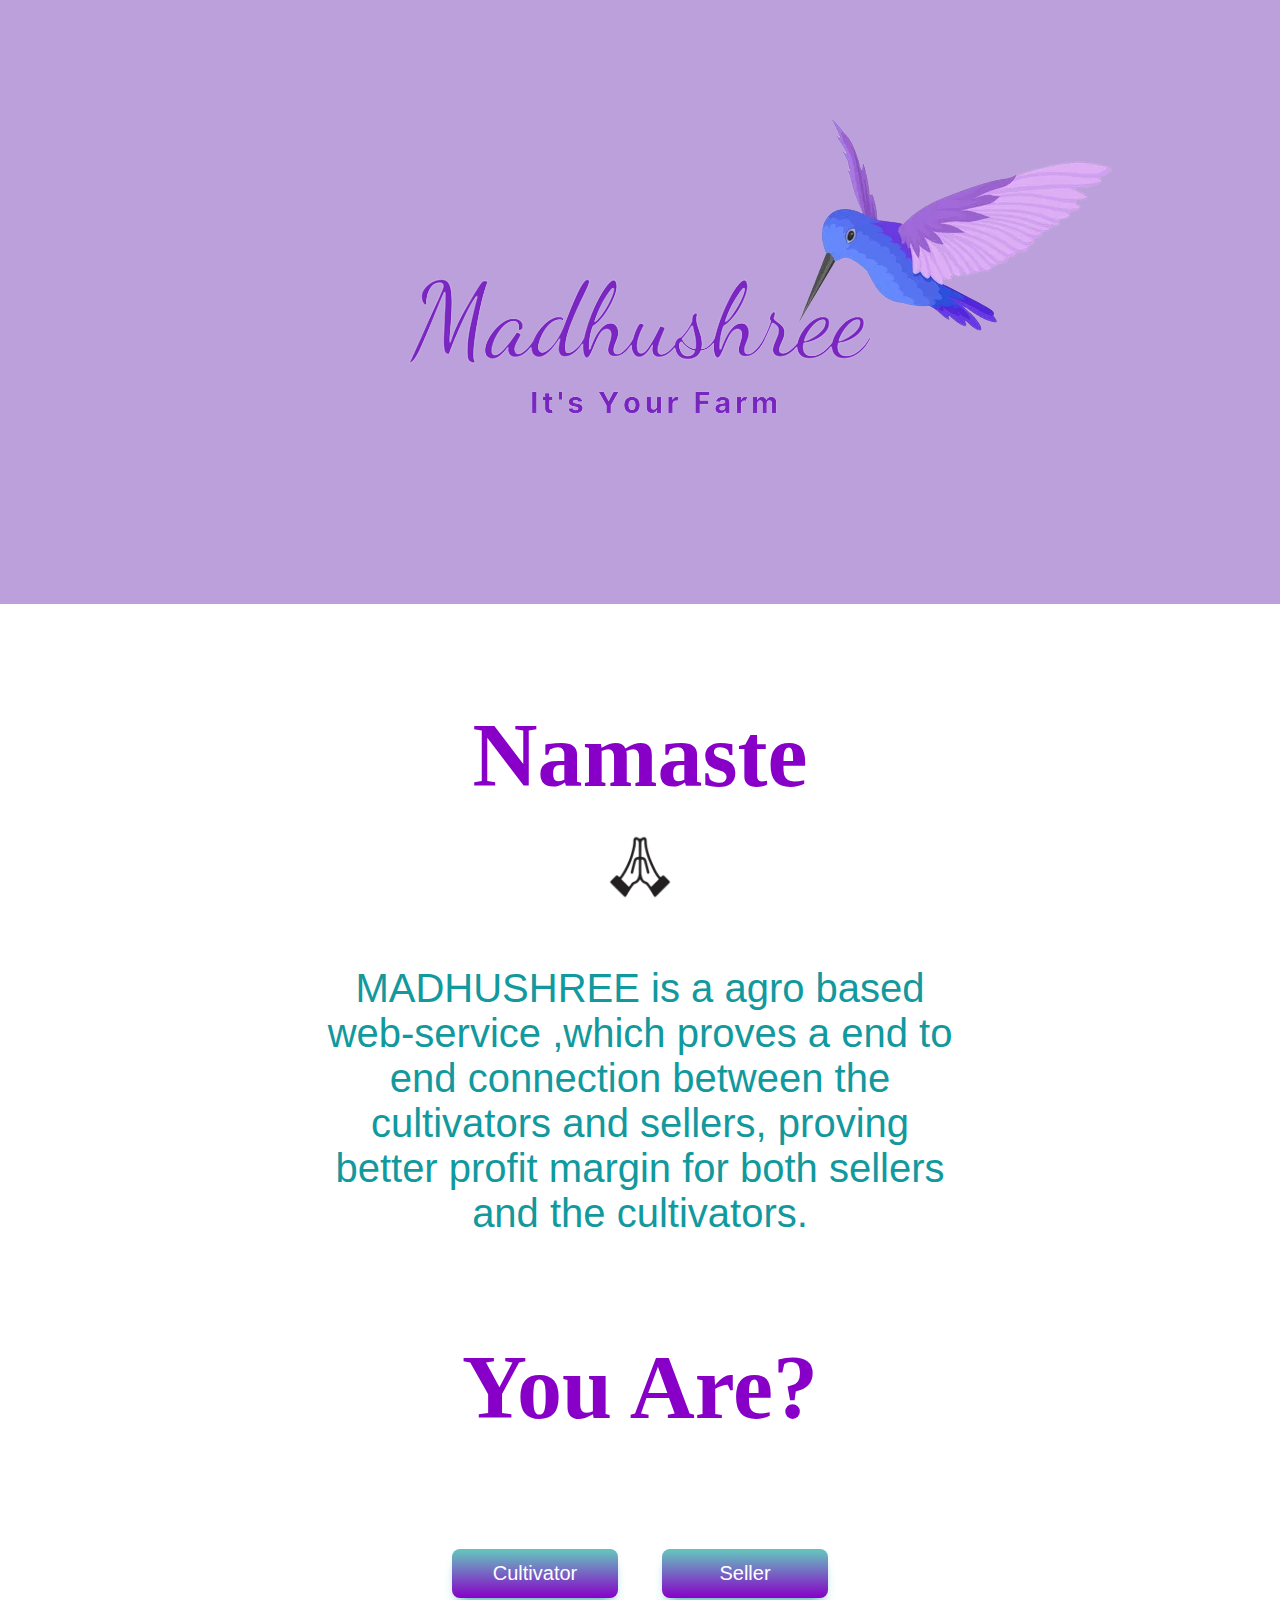
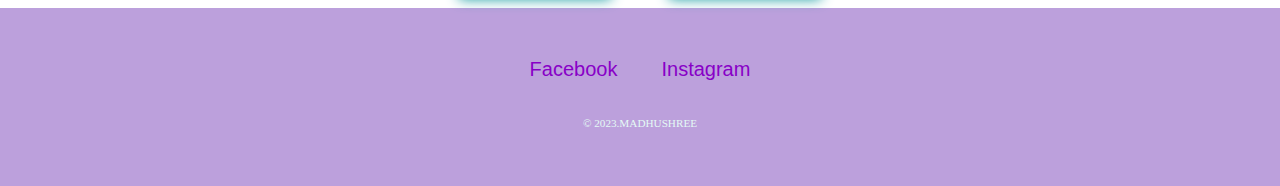
<file: index.html>
<!DOCTYPE html>
<html lang="en">
<head>
  <meta charset="UTF-8">
  <title>MADHUSHREE</title>
 <link rel="stylesheet" href="css/styles.css">
  <link rel="shortcut icon" href="images/favicon.ico" type="image/x-icon">
 </head>
<body>
  
  <div class="top-container">
    <img class="top-bird" src="images/bird1.png" alt="bird-image">
    
    <!--<img class="bottom-bird" src="images/bird2.png" alt="bird-image">-->
    <img src="images/farmrem.png" alt="LOGO">
    </div>
  <div class="middle-container">
    <div class="profile">
      <h1>Namaste</h1>
    </div>
    
       <img src="images/namaskar.png" alt="Namaste"height="120" />
    
    <div class="profile">
      <p class="intro"><h2>MADHUSHREE is a agro based web-service ,which proves a end to end connection between the cultivators and sellers, proving better profit margin for both sellers and the cultivators.</p>
      </h2>
    </div>
    
    
    <div class="Question">
      <h1>You Are?</h1>
      </div>
  </div>

  
  
  <div>
    <a class="btn" href="form_cultivator.html"target="_main">Cultivator</a>
    <a class="btn" href="form_seller.html"target="_main">Seller</a>
  </div>
  <div class="bottom-container">
    <a class="footer-link" >Facebook</a>
    <a class="footer-link" >Instagram</a>
    <p class="copyright">© 2023.MADHUSHREE</p>
  </div>

</body>
</html>
</file>
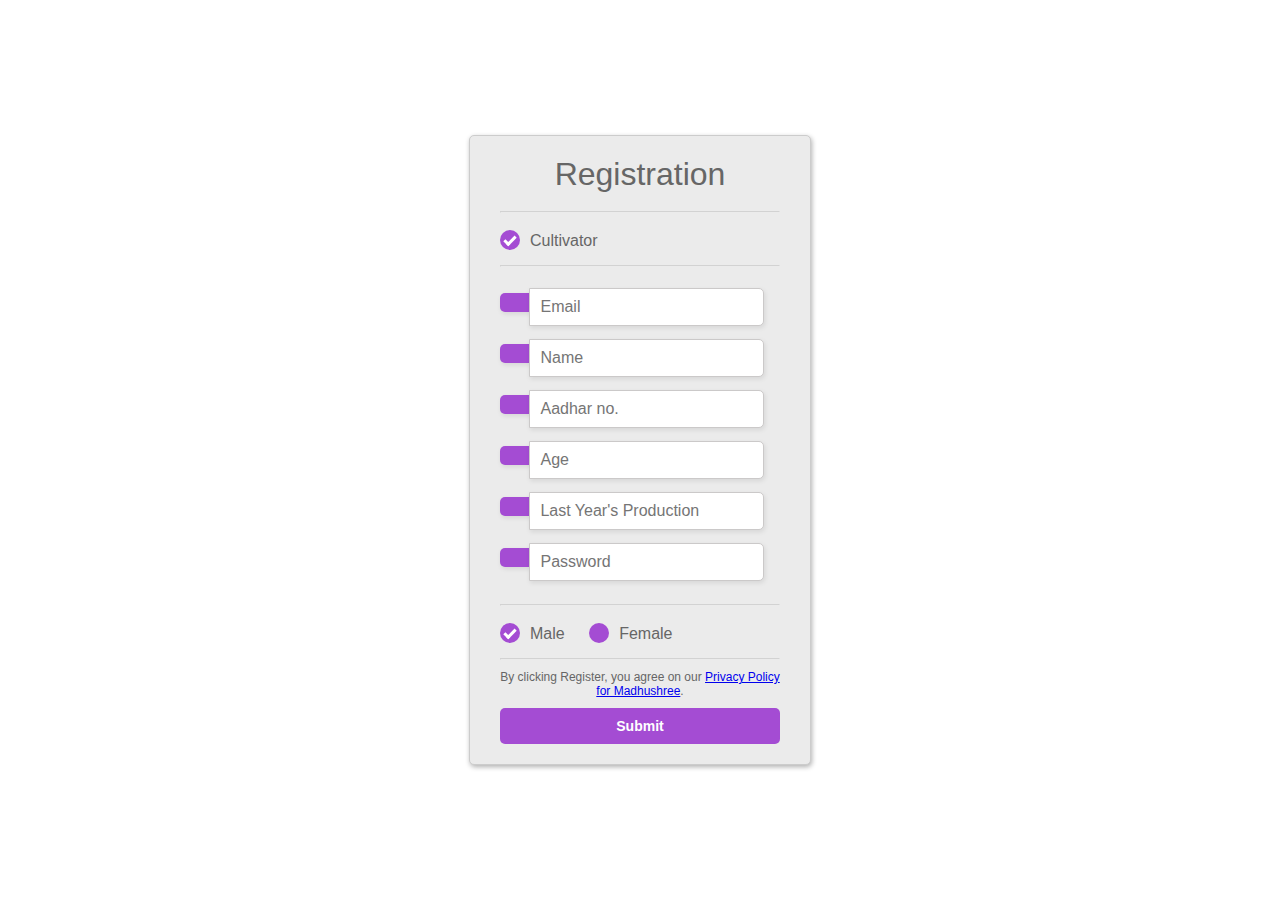
<file: form_cultivator.html>
<!DOCTYPE html>
<html>
  <head>

    <title>Cultivator registration form</title>
    <link rel="shortcut icon" href="images/favicon.ico" type="image/x-icon">
    <style>
      html, body {
      display: flex;
      justify-content: center;
      height: 100%;
      }
      body, div, h1, form, input, p { 
      padding: 0;
      margin: 0;
      outline: none;
      font-family: Roboto, Arial, sans-serif;
      font-size: 16px;
      color: #666;
      }
      h1 {
      padding: 10px 0;
      font-size: 32px;
      font-weight: 300;
      text-align: center;
      }
      p {
      font-size: 12px;
      }
      hr {
      color: #a9a9a9;
      opacity: 0.3;
      }
      .main-block {
      max-width: 340px; 
      min-height: 460px; 
      padding: 10px 0;
      margin: auto;
      border-radius: 5px; 
      border: solid 1px #ccc;
      box-shadow: 1px 2px 5px rgba(0,0,0,.31); 
      background: #ebebeb; 
      }
      form {
      margin: 0 30px;
      }
      .account-type, .gender {
      margin: 15px 0;
      }
      input[type=radio] {
      display: none;
      }
      label#icon {
      margin: 0;
      border-radius: 5px 0 0 5px;
      }
      label.radio {
      position: relative;
      display: inline-block;
      padding-top: 4px;
      margin-right: 20px;
      text-indent: 30px;
      overflow: visible;
      cursor: pointer;
      }
      label.radio:before {
      content: "";
      position: absolute;
      top: 2px;
      left: 0;
      width: 20px;
      height: 20px;
      border-radius: 50%;
      background: #a44cd3;
      }
      label.radio:after {
      content: "";
      position: absolute;
      width: 9px;
      height: 4px;
      top: 8px;
      left: 4px;
      border: 3px solid #fff;
      border-top: none;
      border-right: none;
      transform: rotate(-45deg);
      opacity: 0;
      }
      input[type=radio]:checked + label:after {
      opacity: 1;
      }
      input[type=text], input[type=password] {
      width: calc(100% - 57px);
      height: 36px;
      margin: 13px 0 0 -5px;
      padding-left: 10px; 
      border-radius: 0 5px 5px 0;
      border: solid 1px #cbc9c9; 
      box-shadow: 1px 2px 5px rgba(0,0,0,.09); 
      background: #fff; 
      }
      input[type=password] {
      margin-bottom: 15px;
      }
      #icon {
      display: inline-block;
      padding: 9.3px 15px;
      box-shadow: 1px 2px 5px rgba(0,0,0,.09); 
      background: #a44cd3;
      color: #fff;
      text-align: center;
      }
      .btn-block {
      margin-top: 10px;
      text-align: center;
      }
      button {
      width: 100%;
      padding: 10px 0;
      margin: 10px auto;
      border-radius: 5px; 
      border: none;
      background: #a44cd3; 
      font-size: 14px;
      font-weight: 600;
      color: #fff;
      }
      button:hover {
      background: #e090df;
      }
    </style>
  </head>
  <body>
    <div class="main-block">
      <h1>Registration</h1>
      <form action="portal_cult.html">
        <hr>
        <div class="account-type">
          <input type="radio" value="none" id="radioOne" name="account" checked/>
          <label for="radioOne" class="radio">Cultivator</label>
        </div>
        <hr>
        <label id="icon" for="name"><i class="fas fa-envelope"></i></label>
        <input type="text" name="name" id="name" placeholder="Email" required/>
        <label id="icon" for="name"><i class="fas fa-user"></i></label>
        <input type="text" name="name" id="name" placeholder="Name" required/>
        <label id="icon" for="name"><i class="fas fa-user"></i></label>
        <input type="text" name="name" id="name" placeholder="Aadhar no." required/>
        <label id="icon" for="name"><i class="fas fa-user"></i></label>
        <input type="text" name="name" id="name" placeholder="Age" required/> 
        <label id="icon" for="name"><i class="fas fa-user"></i></label>
        <input type="text" name="name" id="name" placeholder="Last Year's Production" required/> 
        <label id="icon" for="name"><i class="fas fa-unlock-alt"></i></label>
        <input type="password" name="name" id="name" placeholder="Password" required/>
        <hr>
        <div class="gender">
          <input type="radio" value="none" id="male" name="gender" checked/>
          <label for="male" class="radio">Male</label>
          <input type="radio" value="none" id="female" name="gender" />
          <label for="female" class="radio">Female</label>
        </div>
        <hr>
        <div class="btn-block">
          <p>By clicking Register, you agree on our <a href="https://www.youtube.com/watch?v=dQw4w9WgXcQ">Privacy Policy for Madhushree</a>.</p> 
          <button type="submit">Submit</button>
        </div>
      </form>
    </div>
  </body>
</html>
</file>
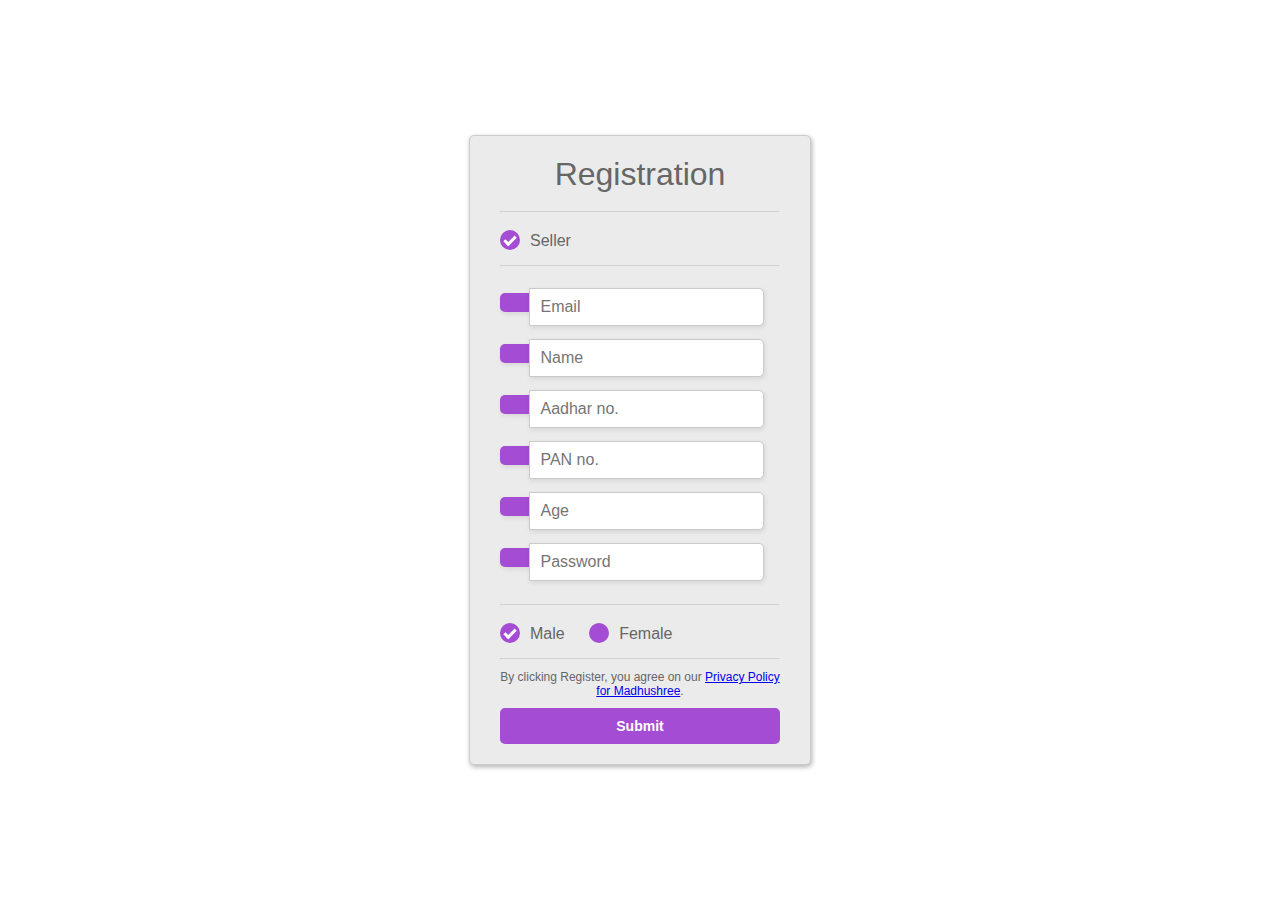
<file: form_seller.html>
<!DOCTYPE html>
<html>
  <head>
    <title>Seller registration form</title>
    <link rel="shortcut icon" href="images/favicon.ico" type="image/x-icon">
    <style>
      html, body {
      display: flex;
      justify-content: center;
      height: 100%;
      }
      body, div, h1, form, input, p { 
      padding: 0;
      margin: 0;
      outline: none;
      font-family: Roboto, Arial, sans-serif;
      font-size: 16px;
      color: #666;
      }
      h1 {
      padding: 10px 0;
      font-size: 32px;
      font-weight: 300;
      text-align: center;
      }
      p {
      font-size: 12px;
      }
      hr {
      color: #a9a9a9;
      opacity: 0.3;
      }
      .main-block {
      max-width: 340px; 
      min-height: 460px; 
      padding: 10px 0;
      margin: auto;
      border-radius: 5px; 
      border: solid 1px #ccc;
      box-shadow: 1px 2px 5px rgba(0,0,0,.31); 
      background: #ebebeb; 
      }
      form {
      margin: 0 30px;
      }
      .account-type, .gender {
      margin: 15px 0;
      }
      input[type=radio] {
      display: none;
      }
      label#icon {
      margin: 0;
      border-radius: 5px 0 0 5px;
      }
      label.radio {
      position: relative;
      display: inline-block;
      padding-top: 4px;
      margin-right: 20px;
      text-indent: 30px;
      overflow: visible;
      cursor: pointer;
      }
      label.radio:before {
      content: "";
      position: absolute;
      top: 2px;
      left: 0;
      width: 20px;
      height: 20px;
      border-radius: 50%;
      background: #a44cd3;
      }
      label.radio:after {
      content: "";
      position: absolute;
      width: 9px;
      height: 4px;
      top: 8px;
      left: 4px;
      border: 3px solid #fff;
      border-top: none;
      border-right: none;
      transform: rotate(-45deg);
      opacity: 0;
      }
      input[type=radio]:checked + label:after {
      opacity: 1;
      }
      input[type=text], input[type=password] {
      width: calc(100% - 57px);
      height: 36px;
      margin: 13px 0 0 -5px;
      padding-left: 10px; 
      border-radius: 0 5px 5px 0;
      border: solid 1px #cbc9c9; 
      box-shadow: 1px 2px 5px rgba(0,0,0,.09); 
      background: #fff; 
      }
      input[type=password] {
      margin-bottom: 15px;
      }
      #icon {
      display: inline-block;
      padding: 9.3px 15px;
      box-shadow: 1px 2px 5px rgba(0,0,0,.09); 
      background: #a44cd3;
      color: #fff;
      text-align: center;
      }
      .btn-block {
      margin-top: 10px;
      text-align: center;
      }
      button {
      width: 100%;
      padding: 10px 0;
      margin: 10px auto;
      border-radius: 5px; 
      border: none;
      background: #a44cd3; 
      font-size: 14px;
      font-weight: 600;
      color: #fff;
      }
      button:hover {
      background: #e090df;
      }
    </style>
  </head>
  <body>
    <div class="main-block">
      <h1>Registration</h1>
      <form action="portal_seller.html">
        <hr>
        <div class="account-type">
          <input type="radio" value="none" id="radioOne" name="account" checked/>
          <label for="radioOne" class="radio">Seller</label>
        </div>
        <hr>
        <label id="icon" for="name"><i class="fas fa-envelope"></i></label>
        <input type="text" name="name" id="name" placeholder="Email" required/>
        <label id="icon" for="name"><i class="fas fa-user"></i></label>
        <input type="text" name="name" id="name" placeholder="Name" required/>
        <label id="icon" for="name"><i class="fas fa-user"></i></label>
        <input type="text" name="name" id="name" placeholder="Aadhar no." required/>
        <label id="icon" for="name"><i class="fas fa-user"></i></label>
        <input type="text" name="name" id="name" placeholder="PAN no." required/>
        <label id="icon" for="name"><i class="fas fa-user"></i></label>
        <input type="text" name="name" id="name" placeholder="Age" required/> 
        <label id="icon" for="name"><i class="fas fa-unlock-alt"></i></label>
        <input type="password" name="name" id="name" placeholder="Password" required/>
        <hr>
        <div class="gender">
          <input type="radio" value="none" id="male" name="gender" checked/>
          <label for="male" class="radio">Male</label>
          <input type="radio" value="none" id="female" name="gender" />
          <label for="female" class="radio">Female</label>
        </div>
        <hr>
        <div class="btn-block">
          <p>By clicking Register, you agree on our <a href="https://www.youtube.com/watch?v=dQw4w9WgXcQ">Privacy Policy for Madhushree</a>.</p>
          <button type="submit" href="/">Submit</button>
        </div>
      </form>
    </div>
  </body>
</html>
</file>
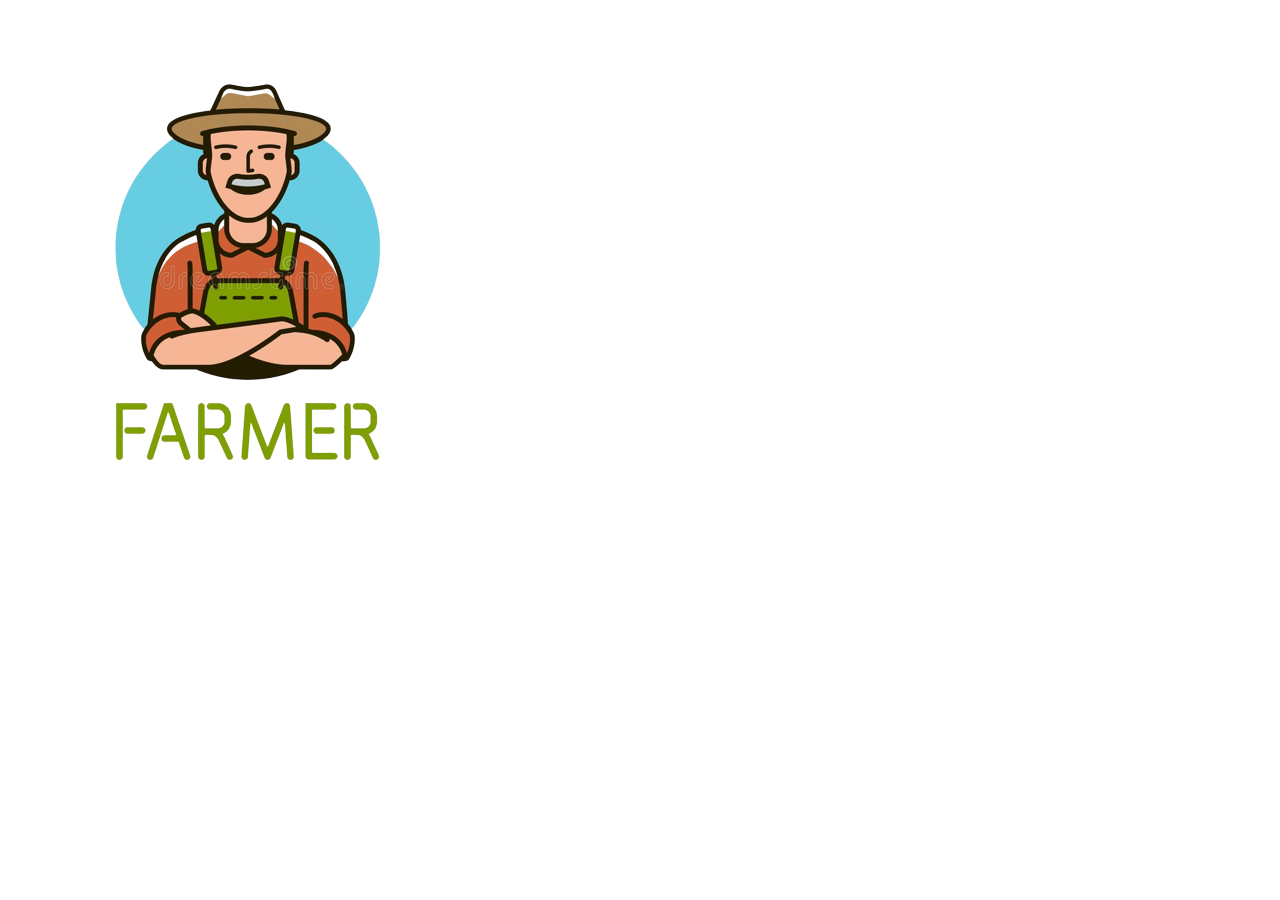
<file: main.html>
<!DOCTYPE html>
<html lang="en">
<head>
    <meta charset="UTF-8">
    <meta http-equiv="X-UA-Compatible" content="IE=edge">
    <meta name="viewport" content="width=device-width, initial-scale=1.0">
    <title>Cultivator</title>
</head>
<body>
    <div class="top-container">
        <img class="farmer" src="images/farm.png" alt="farmer">
</body>
</html>
</file>
<file: css/styles.css>
/***********************TAG SELECTORS***********************/
body {
  color: #101312;
  margin: 0;
  text-align: center;
  font-family: "Merriweather", serif;
}
h1 {
  color: #8800c7;
  font-size: 5.625rem;
  margin: 50px auto 0 auto;
  font-family: "Sacramento", cursive;
  /*100% = 16px = 1em
    x%   = 90px
  */
}
h2 {
  color: #11999e;
  font-family: "Montserrat", sans-serif;
  font-size: 2.5rem;
  font-weight: normal;
  padding-bottom: 10px;
}
h3 {
  font-family: "Montserrat", sans-serif;
  color: #11999e;
  font-size: 2rem;
}

p {
  line-height: 2;
}

hr {
  border: dotted #b3fdf0 6px;
  border-bottom: none;
  width: 4%;
  margin: 100px auto;
}
a {
  color: #8800c7;
  font-family: "Montserrat", sans-serif;
  margin: 10px 20px;
  text-decoration: none;
  font-size: 1.25rem;
}
a:hover {
  color: #e4f9f5;
}
/***********************CLASS SELECTORS***********************/
.top-container {
  background-color: #bca0dc;
  position: relative;
  padding-top: 100px;
  
}
.middle-container {
  margin: 100px 0;
}
.bottom-container {
  background-color: #bca0dc;
  padding: 50px 0 20px;
}
.skill-row {
  width: 50%;
  margin: 150px auto 100px auto;
  text-align: left;
}
.profile {
  width: 50%;
  margin: auto;
  
}

.intro {
  margin: 35px auto;
}

.copyright {
  color: #e4f9f5;
  font-size: 0.7rem;
  padding: 20px 0;
}
.top-bird {
  position: absolute;
  top: 0px;
  right: 100px;
}
.bottom-bird {
  position: absolute;
  left: 0px;
  bottom: 0px;
}

.msg {
  font-family: "Montserrat", sans-serif;
  color: #11999e;
  width: 60%;
  margin: 0 auto;
}
.typing h2 {
  overflow: hidden; /* Ensures the content is not revealed until the animation */
  border-right: 0.15em solid #11999e; /* The typwriter cursor */
  white-space: nowrap; /* Keeps the content on a single line */
  height: 80px;
  margin: 0 auto; /* Gives that scrolling effect as the typing happens */
  letter-spacing: 0.1em; /* Adjust as needed */
  animation: typing 3.5s steps(40, end) forwards,
    blink-caret 0.75s step-end infinite;
}
@keyframes typing {
  from {
    width: 0;
  }
  to {
    width: 40%;
  }
}

/* The typewriter cursor effect */
@keyframes blink-caret {
  from,
  to {
    border-color: transparent;
  }
  50% {
    border-color: #11999e;
  }
}
.btn {
  -moz-box-shadow: 0px 8px 13px -7px #11999e;
  -webkit-box-shadow: 0px 8px 13px -7px #11999e;
  box-shadow: 0px 8px 13px -7px #11999e;
  background: -webkit-gradient(
    linear,
    left top,
    left bottom,
    color-stop(0.05, #66bfbf),
    color-stop(1, #8800c7)
  );
  background: -moz-linear-gradient(center top, #66bfbf 5%, #11999e 100%);
  filter: progid:DXImageTransform.Microsoft.gradient(startColorstr='#66bfbf', endColorstr='#11999e');
  background-color: #66bfbf;
  -webkit-border-top-left-radius: 8px;
  -moz-border-radius-topleft: 8px;
  border-top-left-radius: 8px;
  -webkit-border-top-right-radius: 8px;
  -moz-border-radius-topright: 8px;
  border-top-right-radius: 8px;
  -webkit-border-bottom-right-radius: 8px;
  -moz-border-radius-bottomright: 8px;
  border-bottom-right-radius: 8px;
  -webkit-border-bottom-left-radius: 8px;
  -moz-border-radius-bottomleft: 8px;
  border-bottom-left-radius: 8px;
  text-indent: 0;
  display: inline-block;
  color: #ffffff;
  font-family: "Montserrat", sans-serif;
  font-size: 20px;
  font-weight: normal;
  font-style: normal;
  height: 49px;
  line-height: 49px;
  width: 166px;
  text-decoration: none;
  text-align: center;
}
.btn:hover {
  background: -webkit-gradient(
    linear,
    left top,
    left bottom,
    color-stop(0.05, #11999e),
    color-stop(1, #66bfbf)
  );
  background: -moz-linear-gradient(center top, #11999e 5%, #66bfbf 100%);
  filter: progid:DXImageTransform.Microsoft.gradient(startColorstr='#11999e', endColorstr='#66bfbf');
  background-color: #11999e;
}
.btn:active {
  position: relative;
  top: 1px;
}
</file>
